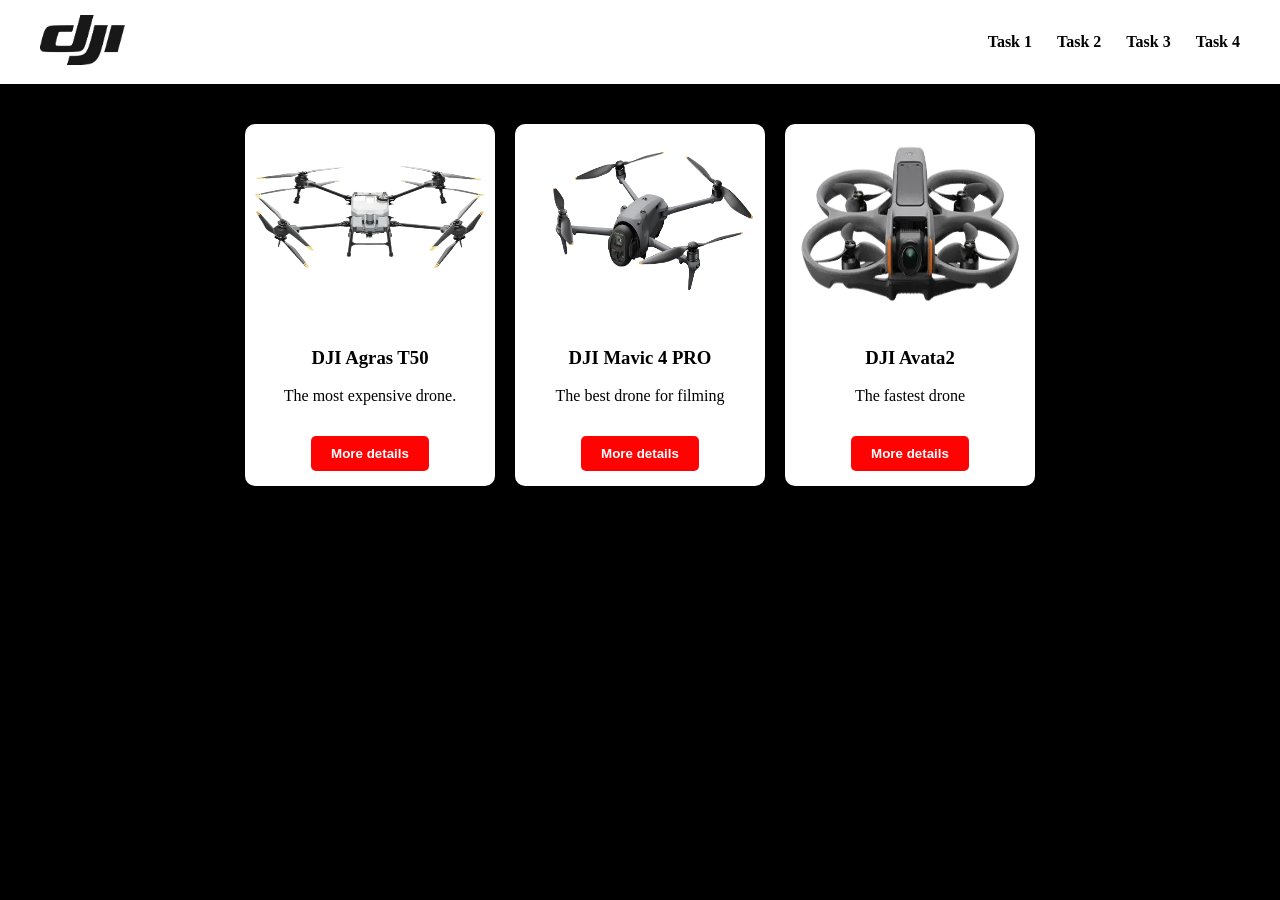
<file: task1.html>
<!DOCTYPE html>
<html lang="en">
<head>
  <meta charset="UTF-8">
  <meta name="viewport" content="width=device-width, initial-scale=1.0">
  <title>Task 1</title>
  <link rel="stylesheet" href="styles1.css">
</head>
<body>
  <header class="navbar">
    <div class="logo">
      <img src="images/djilogo.png" alt="Logo">
    </div>
    <nav>
      <ul class="nav-links">
        <li><a href="task1.html">Task 1</a></li>
        <li><a href="task2.html">Task 2</a></li>
        <li><a href="task3.html">Task 3</a></li>
        <li><a href="task4.html">Task 4</a></li>
      </ul>
    </nav>
  </header>

  <section class="card-container">
    <div class="card">
      <img src="images/djiagro.png" alt="Drone">
      <h3>DJI Agras T50</h3>
      <p>The most expensive drone.</p>
      <button>More details</button>
    </div>

    <div class="card">
      <img src="images/djimavic4pro.png" alt="Drone">
      <h3>DJI Mavic 4 PRO</h3>
      <p>The best drone for filming</p>
      <button>More details</button>
    </div>

    <div class="card">
      <img src="images/djiavata2.png" alt="Drone">
      <h3>DJI Avata2</h3>
      <p>The fastest drone</p>
      <button>More details</button>
    </div>
  </section>
</body>
</html>
</file>
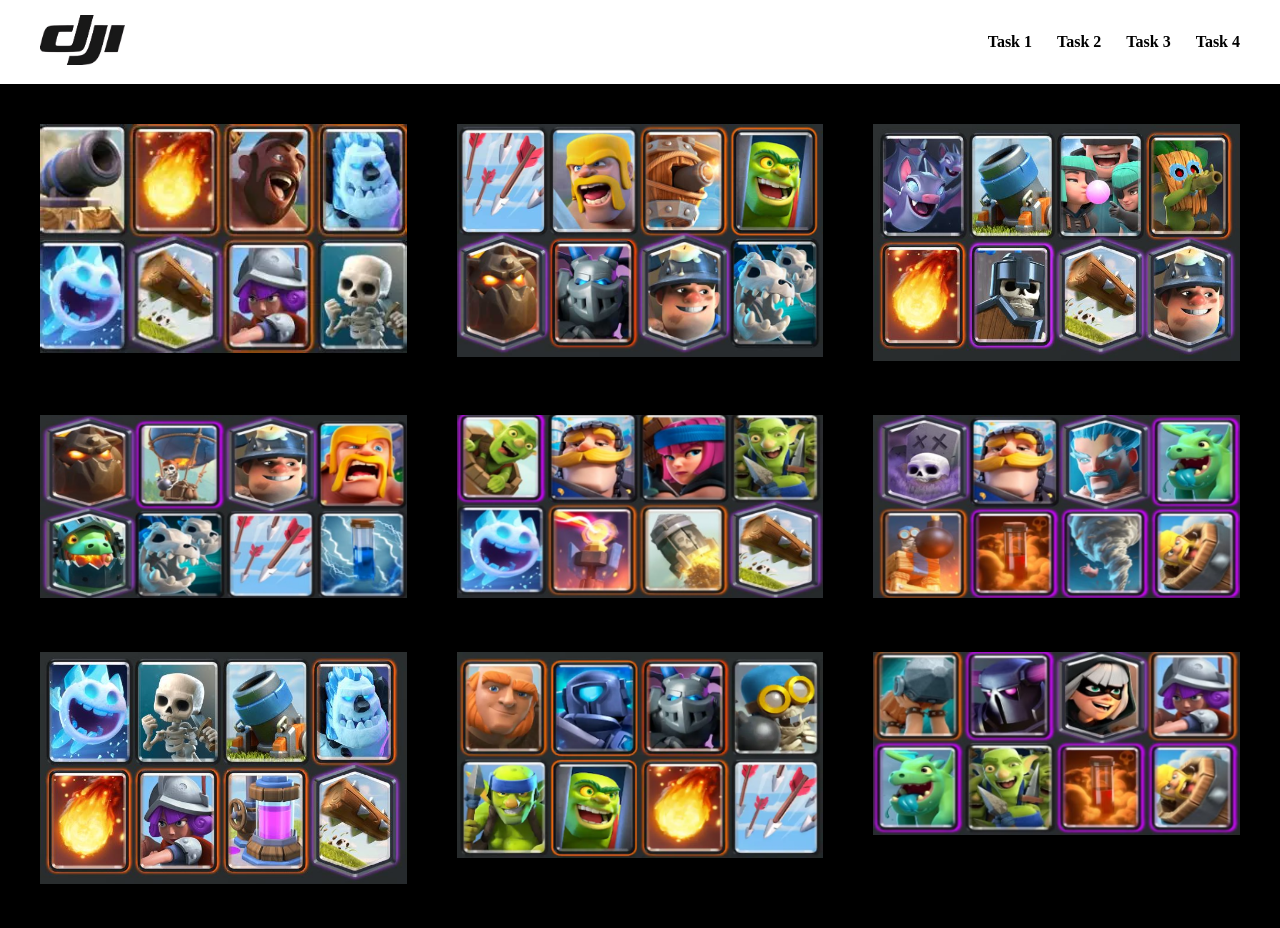
<file: task3.html>
<!DOCTYPE html>
<html lang="en">
<head>
  <meta charset="UTF-8">
  <meta name="viewport" content="width=device-width, initial-scale=1.0">
  <title>Task 3 - Image Gallery</title>
  <link rel="stylesheet" href="styles3.css">
</head>
<body>
  <header class="navbar">
    <div class="logo">
      <img src="images/djilogo.png" alt="Logo">
    </div>
    <nav>
      <ul class="nav-links">
        <li><a href="task1.html">Task 1</a></li>
        <li><a href="task2.html">Task 2</a></li>
        <li><a href="task3.html">Task 3</a></li>
        <li><a href="task4.html">Task 4</a></li>
      </ul>
    </nav>
  </header>

  <section class="gallery">
    <div class="gallery-item">
      <img src="images/hog.png" alt="Image">
      <div class="caption">HOG 2.6</div>
    </div>
    <div class="gallery-item">
      <img src="images/air.png" alt="Image">
      <div class="caption">AIR ATACK</div>
    </div>
    <div class="gallery-item">
      <img src="images/log.png" alt="Image">
      <div class="caption">MORTER</div>
    </div>
    <div class="gallery-item">
      <img src="images/balloon.png" alt="Image">
      <div class="caption">BALLOON</div>
    </div>
    <div class="gallery-item">
      <img src="images/spell.png" alt="Image">
      <div class="caption">SPELL BAIT</div>
    </div>
    <div class="gallery-item">
      <img src="images/tornado.png" alt="Image">
      <div class="caption">GRAVEYARD</div>
    </div>
    <div class="gallery-item">
      <img src="images/fireball.png" alt="Image">
      <div class="caption">COLLECTOR</div>
    </div>
    <div class="gallery-item">
      <img src="images/noob.png" alt="Image">
      <div class="caption">FIRST ARENA</div>
    </div>
    <div class="gallery-item">
      <img src="images/bridge.png" alt="Image">
      <div class="caption">BRIDGE SPAM</div>
    </div>
  </section>
</body>
</html>
</file>
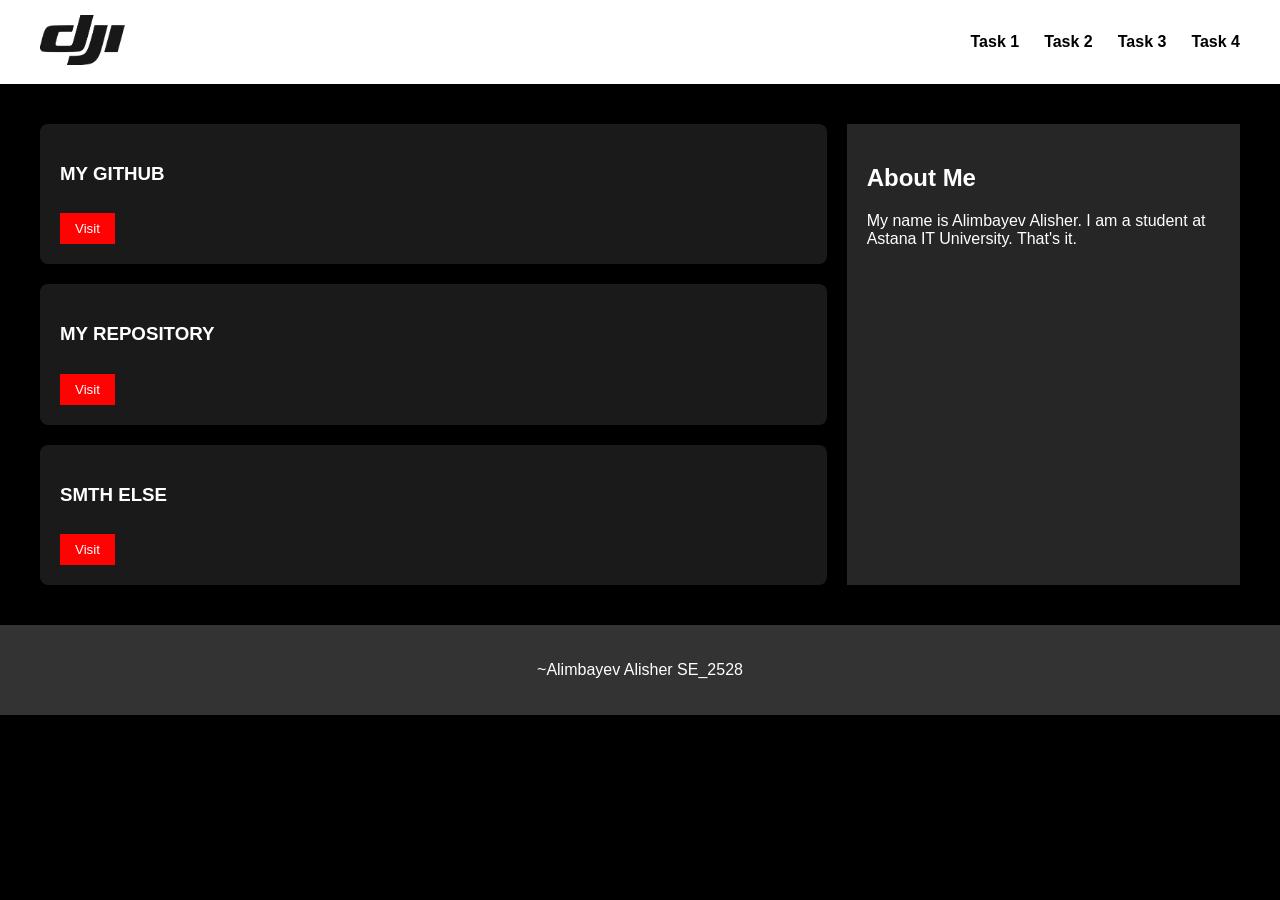
<file: task4.html>
<!DOCTYPE html>
<html lang="en">
<head>
  <meta charset="UTF-8">
  <meta name="viewport" content="width=device-width, initial-scale=1.0">
  <title>Task 4 - Portfolio Page</title>
  <link rel="stylesheet" href="styles4.css">
</head>
<body>
  <header class="navbar">
    <div class="logo">
      <img src="images/djilogo.png" alt="Logo">
    </div>
    <nav>
      <ul class="nav-links">
        <li><a href="task1.html">Task 1</a></li>
        <li><a href="task2.html">Task 2</a></li>
        <li><a href="task3.html">Task 3</a></li>
        <li><a href="task4.html">Task 4</a></li>
      </ul>
    </nav>
  </header>

  <div class="portfolio-container">
    <section class="projects">
      <div class="project-card">
        <h3>MY GITHUB</h3>
        <button>Visit</button>
      </div>
      <div class="project-card">
        <h3>MY REPOSITORY</h3>
        <button>Visit</button>
      </div>
      <div class="project-card">
        <h3>SMTH ELSE</h3>
        <button>Visit</button>
      </div>
    </section>

    <aside class="info">
      <h2>About Me</h2>
      <p>My name is Alimbayev Alisher. I am a student at Astana IT University. That's it. </p>
    </aside>
  </div>

  <footer class="footer">
    <p>~Alimbayev Alisher SE_2528</p>
  </footer>
</body>
</html>
</file>
<file: styles1.css>
body {
  margin: 0;
  background-color: #000000;
} 
/* Элемент*/


.navbar {
  display: flex; 
  justify-content: space-between;
  align-items: center;
  padding: 15px 40px;
  background-color: white;
}
/* Класс*/

.logo img {
  height: 50px;
  width: auto;
}

.nav-links {
  display: flex;
  gap: 25px;  
  list-style: none;
  margin: 0;
  padding: 0;
}

.nav-links a {
  color: rgb(0, 0, 0);
  text-decoration: none;
  font-weight: bold;
}

.nav-links a:hover {
  color: #ff0303; 
}

.card-container {
  display: flex;
  justify-content: center;
  gap: 20px;
  padding: 40px;
}

.card {
  background-color: white;
  border-radius: 10px;
  box-shadow: 0 4px 10px rgba(0,0,0,0.1);
  width: 250px;
  text-align: center;
  transition: transform 0.1s, box-shadow 0.1s;
}

.card img {
  width: 100%;
  height: 200px;
  border-radius: 10px 10px 0 0;
}


.card:hover {
  transform: scale(1.05);
  box-shadow: 0 6px 15px rgba(0,0,0,0.2);
}

.card button {
  margin: 15px 0;
  padding: 10px 20px;
  border: none;
  background-color: #ff0303;
  color: white;
  font-weight: bold;
  border-radius: 5px;
  transition: background-color 0.3s;
}

.card button:hover {
  background-color: #cc0000;
}
</file>
<file: styles3.css>
body {
  margin: 0;
  background-color: #000000;
} 
/* Элемент*/


.navbar {
  display: flex; 
  justify-content: space-between;
  align-items: center;
  padding: 15px 40px;
  background-color: white;
}
/* Класс*/

.logo img {
  height: 50px;
  width: auto;
}

.nav-links {
  display: flex;
  gap: 25px;  
  list-style: none;
  margin: 0;
  padding: 0;
}

.nav-links a {
  color: rgb(0, 0, 0);
  text-decoration: none;
  font-weight: bold;
}

.nav-links a:hover {
  color: #ff0303; 
}

.gallery {
  display: grid;
  grid-template-columns: repeat(3, 1fr);
  gap: 50px;
  padding: 40px;
}

.gallery-item {
  position: relative;
}

.gallery-item img {
  width: 100%;
  height: auto;
}

.caption {
  position: absolute;
  bottom: 0;
  left: 0;
  right: 0;
  background: rgba(0,0,0,0.6);
  color: white;
  text-align: center;
  padding: 10px;
  opacity: 0;
  transition: opacity 1s;
}

.gallery-item:hover .caption {
  opacity: 1;
}
</file>
<file: styles4.css>
body {
  margin: 0;
  background-color: #000000;
  color: white;
  font-family: Arial, sans-serif;
}

.navbar {
  display: flex;
  justify-content: space-between;
  align-items: center;
  padding: 15px 40px;
  background-color: white;
}

.logo img {
  height: 50px;
  width: auto;
}

.nav-links {
  display: flex;
  gap: 25px;
  list-style: none;
  margin: 0;
  padding: 0;
}

.nav-links a {
  color: black;
  text-decoration: none;
  font-weight: bold;
}

.nav-links a:hover {
  color: #ff0303;
}

.portfolio-container {
  display: grid;
  grid-template-columns: 2fr 1fr;
  gap: 20px;
  padding: 40px;
}

.projects {
  display: flex;
  flex-direction: column;
  gap: 20px;
}

.project-card {
  background-color: #1a1a1a;
  padding: 20px;
  border-radius: 8px;
  display: flex;
  flex-direction: column;
  gap: 10px;
}

.project-card button {
  align-self: flex-start;
  padding: 8px 15px;
  border: none;
  background-color: #ff0303;
  color: white;
}

.project-card button:hover {
  background-color: #cc0000;
}

.info {
  background-color: #262626;
  padding: 20px;
}

.footer {
  background-color: #333333;
  text-align: center;
  padding: 20px;
}
</file>
